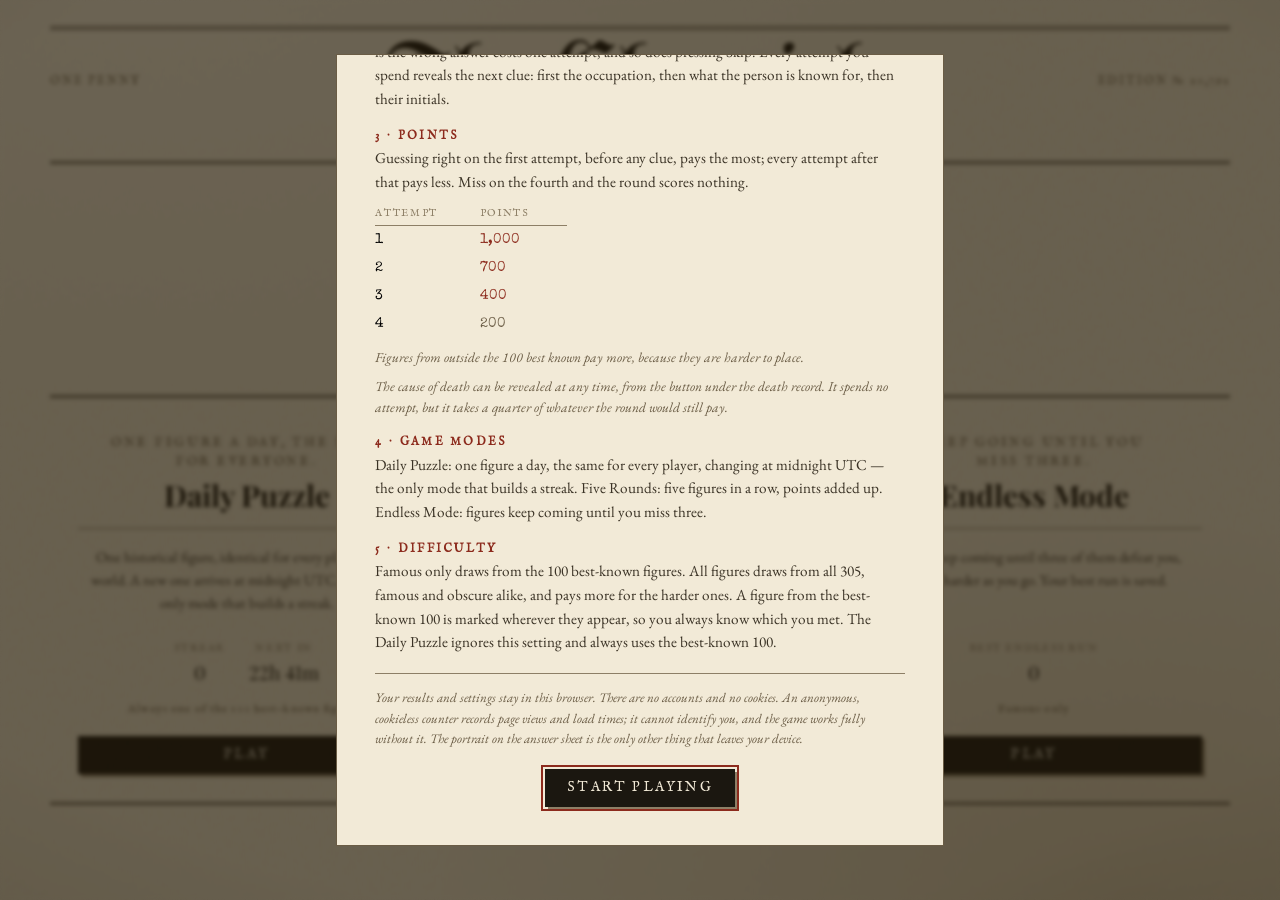
<file: index.html>
<!doctype html>
<html lang="en">
<head>
<meta charset="utf-8">
<meta name="viewport" content="width=device-width, initial-scale=1, viewport-fit=cover">
<title>The Chronicle — Wherein the Dead Are Named</title>
<meta name="description" content="A daily game of historical identification. Two pins upon the map, one life between them. Name the figure in four attempts.">
<meta name="theme-color" content="#e8dfc8">
<meta name="color-scheme" content="light">

<!--
  Content-Security-Policy.

  GitHub Pages serves static files and cannot set response headers, so the
  policy is declared in markup instead. Everything the page needs is enumerated
  explicitly on top of `default-src 'none'`, which means an injected script,
  iframe or beacon has nowhere to load from and nowhere to phone home to.

  There is no 'unsafe-inline' anywhere: the page carries no inline script, no
  inline <style> and no style="" attributes. The animations are set through
  CSSOM properties, which CSP does not govern.

  upload.wikimedia.org is listed under img-src alone, and only because the
  verdict portrait is hotlinked from there. It cannot be a script source.

  static.cloudflareinsights.com (script) and cloudflareinsights.com (connect)
  are the Cloudflare Web Analytics beacon, allowed explicitly and nothing else.
-->
<meta http-equiv="Content-Security-Policy" content="
  default-src 'none';
  script-src 'self' https://static.cloudflareinsights.com;
  style-src 'self';
  font-src 'self';
  img-src 'self' data: https://upload.wikimedia.org;
  media-src 'self';
  connect-src 'self' https://cloudflareinsights.com;
  base-uri 'none';
  form-action 'none';
">
<!-- No X-Content-Type-Options meta tag here on purpose. nosniff is honoured
     only as a response header; browsers ignore it in a meta tag, so declaring
     it in markup buys nothing and reads like a control that is in place when
     it is not. GitHub Pages cannot send the header, and the only way to get
     it is a proxy in front of a custom domain. Same story for
     frame-ancestors and HSTS beyond what github.io already preloads. -->
<meta name="referrer" content="strict-origin-when-cross-origin">

<link rel="canonical" href="https://azevedev.github.io/chronicle/">

<meta property="og:title" content="The Chronicle">
<meta property="og:description" content="Two pins upon the map. One life between. Name the figure in four attempts.">
<meta property="og:type" content="website">
<meta property="og:url" content="https://azevedev.github.io/chronicle/">
<meta property="og:image" content="https://azevedev.github.io/chronicle/assets/og.png">
<meta property="og:image:width" content="1200">
<meta property="og:image:height" content="630">
<meta property="og:image:alt" content="The Chronicle masthead, set as a Victorian broadsheet.">
<meta property="og:locale" content="en_GB">
<meta property="og:locale:alternate" content="pt_BR">
<meta name="twitter:card" content="summary_large_image">

<link rel="icon" href="data:image/svg+xml,<svg xmlns='http://www.w3.org/2000/svg' viewBox='0 0 32 32'><rect width='32' height='32' fill='%23e8dfc8'/><text y='24' x='16' text-anchor='middle' font-size='24' font-family='serif' fill='%231d1810'>C</text></svg>">

<link rel="stylesheet" href="css/fonts.css">
<link rel="stylesheet" href="css/base.css">
<link rel="stylesheet" href="css/layout.css">
<link rel="stylesheet" href="css/components.css">
<link rel="stylesheet" href="css/map.css">
<link rel="stylesheet" href="css/animations.css">
</head>

<body class="is-loading">

<!-- Paper grain, foxing and the printing plate's misregistration. Purely decorative. -->
<div class="grain" aria-hidden="true"></div>
<div class="vignette" aria-hidden="true"></div>

<a class="skip-link" href="#main" data-i18n="ui.skipLink">Skip to content</a>

<header class="masthead">
  <div class="masthead__rule masthead__rule--top" aria-hidden="true"></div>

  <div class="masthead__bar">
    <span class="masthead__corner masthead__corner--left">
      <span data-i18n="app.price">One Penny</span>
    </span>

    <h1 class="masthead__title">
      <button class="masthead__home" id="btn-home" type="button">
        <span data-i18n="app.title">The Chronicle</span>
      </button>
    </h1>

    <span class="masthead__corner masthead__corner--right">
      <span data-i18n="app.edition">Edition</span>
      <span id="edition-no">—</span>
    </span>
  </div>

  <p class="masthead__tagline">
    <span class="orn" aria-hidden="true">❦</span>
    <span data-i18n="app.motto">Two Pins Upon the Map · One Life Between</span>
    <span class="orn" aria-hidden="true">❦</span>
  </p>

  <div class="masthead__rule masthead__rule--bottom" aria-hidden="true"></div>

  <nav class="toolbar" data-i18n-aria="ui.toolbar" aria-label="Settings and menus">
    <button class="chip" id="btn-lang" type="button" aria-live="polite">EN</button>
    <button class="chip" id="btn-sound" type="button" aria-pressed="true">
      <span class="chip__icon" aria-hidden="true">♪</span>
      <span data-i18n="set.sound">Sound</span>
    </button>
    <button class="chip" id="btn-music" type="button" aria-pressed="true">
      <span class="chip__icon" aria-hidden="true">𝄞</span>
      <span data-i18n="set.music">Music</span>
    </button>
    <span class="toolbar__gap" aria-hidden="true"></span>
    <button class="chip" id="btn-stats" type="button" data-i18n="set.stats">Stats</button>
    <button class="chip" id="btn-archive" type="button" data-i18n="set.archive">Past Dailies</button>
    <button class="chip" id="btn-help" type="button" data-i18n="set.help">How to Play</button>
  </nav>
</header>

<!-- ─────────────────────────────────────────────────────────────────────────
     The play bar. While a dispatch is open the masthead is withdrawn entirely
     and this takes its place: it carries only what a player needs mid-round,
     and it persists across the round and its verdict so nothing jumps.
     ───────────────────────────────────────────────────────────────────── -->
<div class="playbar" id="playbar" hidden>
  <button class="playbar__exit" id="btn-exit" type="button" data-i18n-aria="set.leave">
    <span aria-hidden="true">✕</span>
  </button>

  <span class="playbar__mode" id="round-mode">—</span>

  <span class="playbar__no">
    <span data-i18n="round.dispatch">Round</span>
    <strong class="num" id="round-ordinal">1</strong>
    <span id="round-of-wrap" hidden>
      <span data-i18n="round.of">of</span> <strong class="num" id="round-total">5</strong>
    </span>
  </span>

  <span class="playbar__score">
    <span data-i18n="round.total">Total</span>
    <strong class="num" id="round-score">0</strong>
  </span>

  <span class="playbar__tools">
    <button class="icon-chip" id="btn-lang-play" type="button" data-i18n-aria="set.language">EN</button>
    <button class="icon-chip" id="btn-sound-play" type="button" aria-pressed="true" data-i18n-aria="set.sound">
      <span aria-hidden="true">♪</span>
    </button>
  </span>
</div>

<main id="main" class="screens">

  <!-- ─────────────────────────  FRONT PAGE  ───────────────────────── -->
  <section class="screen screen--home" id="screen-home">

    <!-- How deep the paper draws. One control for both scored modes rather
         than a copy inside each card: it is a single setting, and two of them
         side by side would read as two independent ones. The Daily Dispatch
         does not answer to it — see js/game.js. -->
    <div class="register-pick">
      <span class="register-pick__label" data-i18n="diff.title">Difficulty</span>
      <div class="segmented" id="difficulty-pick" role="radiogroup" data-i18n-aria="diff.title">
        <button class="segmented__opt is-on" type="button" role="radio" aria-checked="true"
                data-difficulty="remarkable" data-i18n="diff.remarkable">Famous only</button>
        <button class="segmented__opt" type="button" role="radio" aria-checked="false"
                data-difficulty="overall" data-i18n="diff.overall">All figures</button>
      </div>
      <p class="register-pick__note" id="difficulty-note"></p>
      <p class="register-pick__applies" data-i18n="diff.applies"></p>
    </div>

    <div class="columns">
      <article class="mode-card" data-mode="daily">
        <div class="mode-card__stamp" aria-hidden="true"></div>
        <p class="mode-card__kicker" data-i18n="mode.daily.sub">One figure a day, the same for everyone.</p>
        <h2 class="mode-card__title" data-i18n="mode.daily">Daily Puzzle</h2>
        <div class="rule rule--thin" aria-hidden="true"></div>
        <p class="mode-card__body" data-i18n="mode.daily.desc"></p>
        <dl class="mode-card__meta">
          <div><dt data-i18n="stats.streak">Streak</dt><dd id="home-streak">0</dd></div>
          <div><dt data-i18n="summary.next">Next</dt><dd id="home-countdown">—</dd></div>
        </dl>
        <p class="mode-card__note" data-i18n="mode.daily.note"></p>
        <button class="btn btn--primary" data-play="daily" type="button">
          <span data-i18n="mode.play">Play</span>
        </button>
      </article>

      <article class="mode-card" data-mode="gauntlet">
        <div class="mode-card__stamp" aria-hidden="true"></div>
        <p class="mode-card__kicker" data-i18n="mode.gauntlet.sub">Five figures in a row.</p>
        <h2 class="mode-card__title" data-i18n="mode.gauntlet">Five Rounds</h2>
        <div class="rule rule--thin" aria-hidden="true"></div>
        <p class="mode-card__body" data-i18n="mode.gauntlet.desc"></p>
        <dl class="mode-card__meta">
          <div><dt data-i18n="stats.bestGauntlet">Best score</dt><dd id="home-best-gauntlet">0</dd></div>
        </dl>
        <p class="mode-card__note" id="home-diff-gauntlet"></p>
        <button class="btn btn--primary" data-play="gauntlet" type="button">
          <span data-i18n="mode.play">Begin</span>
        </button>
      </article>

      <article class="mode-card" data-mode="infinite">
        <div class="mode-card__stamp" aria-hidden="true"></div>
        <p class="mode-card__kicker" data-i18n="mode.infinite.sub">Keep going until you miss three.</p>
        <h2 class="mode-card__title" data-i18n="mode.infinite">Endless Mode</h2>
        <div class="rule rule--thin" aria-hidden="true"></div>
        <p class="mode-card__body" data-i18n="mode.infinite.desc"></p>
        <dl class="mode-card__meta">
          <div><dt data-i18n="stats.bestInfinite">Best run</dt><dd id="home-best-infinite">0</dd></div>
        </dl>
        <p class="mode-card__note" id="home-diff-infinite"></p>
        <button class="btn btn--primary" data-play="infinite" type="button">
          <span data-i18n="mode.play">Begin</span>
        </button>
      </article>
    </div>

    <p class="colophon">
      <span id="roster-count">—</span> <span class="colophon__label" data-i18n="home.roster">figures in the game</span>
    </p>
  </section>

  <!-- ─────────────────────────  THE ROUND  ───────────────────────── -->
  <section class="screen screen--round" id="screen-round" hidden>

    <!-- The evidence: two places, two years, plotted. -->
    <div class="plate">
      <div class="plate__frame">
        <div class="map" id="map-host"></div>
        <figure class="map-inset" id="map-inset" hidden></figure>
        <span class="plate__cartouche" aria-hidden="true">Mare · Incognitvm</span>
      </div>
    </div>

    <div class="records">
      <article class="record record--birth">
        <span class="record__mark" aria-hidden="true">✦</span>
        <h3 class="record__label" data-i18n="round.born">Born</h3>
        <p class="record__place" id="rec-birth-place">—</p>
        <p class="record__country" id="rec-birth-country"></p>
        <p class="record__year" id="rec-birth-year">—</p>
      </article>

      <div class="records__span" aria-hidden="true">
        <span class="records__rule"></span>
        <span class="records__age" id="rec-age"></span>
        <span class="records__rule"></span>
      </div>

      <article class="record record--death">
        <span class="record__mark" aria-hidden="true">†</span>
        <h3 class="record__label" data-i18n="round.died">Died</h3>
        <p class="record__place" id="rec-death-place">—</p>
        <p class="record__country" id="rec-death-country"></p>
        <p class="record__year" id="rec-death-year">—</p>
        <!-- The label carries its own price, the way the Skip button does, so
             the cost is read before the button is pressed rather than after.
             Written by js/ui.js because the percentage comes from the rules. -->
        <button class="record__buy" id="btn-cause" type="button"></button>
      </article>
    </div>

    <!-- The cause of death, once bought. Under both records rather than inside
         the death card: it is a whole sentence, and the cards are sized to hold
         three short lines each and to stay equal to one another. -->
    <section class="cause" id="cause" aria-live="polite" hidden>
      <h3 class="cause__title" data-i18n="round.cause">Cause of death</h3>
      <p class="cause__body" id="cause-body"></p>
    </section>

    <p class="tradition-note" id="tradition-note" hidden data-i18n="round.traditionNote"></p>

    <!-- Intelligence received: hints, revealed one per spent attempt. -->
    <section class="hints" id="hints" aria-live="polite">
      <h3 class="hints__title">
        <span data-i18n="round.hints">Clues</span>
      </h3>
      <p class="hints__empty" id="hints-empty" data-i18n="round.noHints"></p>
      <ol class="hints__list" id="hints-list"></ol>
    </section>

    <!-- The guess. -->
    <section class="guess">
      <h3 class="guess__question" data-i18n="round.question">Who was this person?</h3>

      <div class="attempts" id="attempts">
        <span class="attempts__label" data-i18n="round.guessesLeft">Attempts left</span>
        <span class="attempts__marks" id="attempts-marks" role="img" data-i18n-aria="round.guessesLeft" aria-label="Attempts left"></span>
        <span class="attempts__worth" id="attempts-worth"></span>
      </div>

      <div class="combo">
        <div class="combo__field">
          <input class="combo__input" id="guess-input" type="text"
                 autocomplete="off" autocorrect="off" autocapitalize="off" spellcheck="false"
                 role="combobox" aria-expanded="false" aria-autocomplete="list"
                 aria-controls="suggestions" data-i18n-placeholder="round.placeholder">
          <ul class="combo__list" id="suggestions" role="listbox" hidden></ul>
        </div>
        <button class="btn btn--submit" id="btn-submit" type="button" data-i18n="round.submit">Guess</button>
        <button class="btn btn--ghost" id="btn-skip" type="button" data-i18n="round.skip">Skip · −1 attempt</button>
      </div>

      <p class="notice" id="guess-notice" role="status" hidden></p>

      <ul class="tried" id="tried-list"></ul>
    </section>
  </section>

  <!-- ─────────────────────────  VERDICT  ───────────────────────── -->
  <section class="screen screen--verdict" id="screen-verdict" hidden>
    <article class="broadside">
      <div class="broadside__stamp" id="verdict-stamp">
        <span id="verdict-stamp-text">Correct</span>
      </div>

      <!-- Portrait is hotlinked from Wikimedia and strictly optional: if it
           fails to load, js/ui.js hides the whole figure and the sheet reads
           exactly as it did before. -->
      <figure class="portrait" id="verdict-portrait" hidden>
        <img id="verdict-portrait-img" alt="" decoding="async" referrerpolicy="no-referrer">
        <figcaption>
          <a id="verdict-portrait-credit" target="_blank" rel="noopener noreferrer external"></a>
        </figcaption>
      </figure>

      <p class="broadside__kicker" data-i18n="verdict.wasBorn">The answer was</p>
      <h2 class="broadside__name" id="verdict-name">—</h2>
      <p class="broadside__span" id="verdict-span">—</p>

      <!-- Shown at both difficulties, not only on Remarkable: the point of the
           badge is that a reader always knows when they have met one of the
           Hundred, wherever it was drawn from. -->
      <p class="laurel" id="verdict-hundred" hidden>
        <span class="laurel__text" id="verdict-hundred-text"></span>
      </p>

      <div class="rule rule--ornate" aria-hidden="true"></div>

      <p class="broadside__deed" id="verdict-deed"></p>

      <dl class="broadside__ledger">
        <div>
          <dt data-i18n="round.born">Born</dt>
          <dd id="verdict-birth">—</dd>
        </div>
        <div>
          <dt data-i18n="round.died">Died</dt>
          <dd id="verdict-death">—</dd>
        </div>
        <div>
          <dt data-i18n="verdict.lifespan">Lived</dt>
          <dd id="verdict-life">—</dd>
        </div>
        <div class="broadside__ledger-wide">
          <dt data-i18n="round.cause">Cause of death</dt>
          <dd id="verdict-cause">—</dd>
        </div>
      </dl>

      <p class="broadside__attempts" id="verdict-attempts"></p>

      <p class="readmore">
        <a id="verdict-wiki" target="_blank" rel="noopener noreferrer external" hidden>
          <span data-i18n="verdict.readMore">Read more on Wikipedia</span>
        </a>
      </p>

      <div class="award" id="verdict-award">
        <span class="award__label" data-i18n="verdict.pointsAwarded">Points earned</span>
        <span class="award__value" id="verdict-points">0</span>
      </div>

      <button class="btn btn--primary" id="btn-next" type="button" data-i18n="verdict.next">Next round</button>
    </article>
  </section>

  <!-- ─────────────────────────  FINAL EDITION  ───────────────────────── -->
  <section class="screen screen--summary" id="screen-summary" hidden>
    <article class="broadside broadside--summary">
      <p class="broadside__kicker" id="summary-mode">—</p>
      <h2 class="broadside__name" data-i18n="summary.title">Results</h2>

      <div class="rule rule--ornate" aria-hidden="true"></div>

      <div class="tally">
        <div class="tally__item tally__item--major">
          <span class="tally__label" data-i18n="summary.totalScore">Total score</span>
          <span class="tally__value" id="summary-score">0</span>
        </div>
        <div class="tally__item">
          <span class="tally__label" data-i18n="summary.solved">Identified</span>
          <span class="tally__value" id="summary-solved">0</span>
        </div>
        <div class="tally__item">
          <span class="tally__label" data-i18n="summary.attempts">Attempts used</span>
          <span class="tally__value" id="summary-attempts">0</span>
        </div>
        <div class="tally__item" id="summary-streak-wrap">
          <span class="tally__label" data-i18n="summary.streak">Current streak</span>
          <span class="tally__value" id="summary-streak">0</span>
        </div>
      </div>

      <p class="broadside__perfect" id="summary-perfect" hidden data-i18n="summary.perfect"></p>

      <ol class="scorelist" id="summary-rounds"></ol>

      <p class="broadside__next" id="summary-countdown" hidden></p>

      <div class="broadside__actions">
        <button class="btn btn--primary" id="btn-share" type="button" data-i18n="summary.share">Copy result</button>
        <button class="btn" id="btn-again" type="button" data-i18n="summary.again">Play again</button>
        <button class="btn btn--ghost" id="btn-summary-home" type="button" data-i18n="summary.home">Back to menu</button>
      </div>
    </article>
  </section>

  <!-- ─────────────────────────  LEDGER  ───────────────────────── -->
  <section class="screen screen--stats" id="screen-stats" hidden>
    <article class="broadside">
      <h2 class="broadside__name" data-i18n="stats.title">Statistics</h2>
      <div class="rule rule--ornate" aria-hidden="true"></div>

      <p class="stats__empty" id="stats-empty" hidden data-i18n="stats.empty"></p>

      <div class="tally" id="stats-tally">
        <div class="tally__item">
          <span class="tally__label" data-i18n="stats.played">Dailies played</span>
          <span class="tally__value" id="st-played">0</span>
        </div>
        <div class="tally__item">
          <span class="tally__label" data-i18n="stats.winRate">Win rate</span>
          <span class="tally__value" id="st-rate">0%</span>
        </div>
        <div class="tally__item">
          <span class="tally__label" data-i18n="stats.streak">Streak</span>
          <span class="tally__value" id="st-streak">0</span>
        </div>
        <div class="tally__item">
          <span class="tally__label" data-i18n="stats.maxStreak">Best streak</span>
          <span class="tally__value" id="st-max">0</span>
        </div>
      </div>

      <h3 class="stats__subtitle" data-i18n="stats.distribution">Attempts needed to identify</h3>
      <div class="dist" id="st-dist"></div>
      <!-- The dagger row has no number of its own, so it is named in words. -->
      <p class="dist__legend" id="st-dist-legend" hidden></p>

      <!-- Four figures rather than two: a Gauntlet on Remarkable and one on
           the whole register are different feats and are kept apart. -->
      <div class="tally tally--minor">
        <div class="tally__item">
          <span class="tally__label" id="st-gauntlet-remarkable-label">Best Five Rounds</span>
          <span class="tally__value" id="st-gauntlet-remarkable">0</span>
        </div>
        <div class="tally__item">
          <span class="tally__label" id="st-gauntlet-overall-label">Best Five Rounds</span>
          <span class="tally__value" id="st-gauntlet-overall">0</span>
        </div>
        <div class="tally__item">
          <span class="tally__label" id="st-infinite-remarkable-label">Best Endless run</span>
          <span class="tally__value" id="st-infinite-remarkable">0</span>
        </div>
        <div class="tally__item">
          <span class="tally__label" id="st-infinite-overall-label">Best Endless run</span>
          <span class="tally__value" id="st-infinite-overall">0</span>
        </div>
      </div>

      <div class="broadside__actions">
        <button class="btn btn--ghost" id="btn-reset" type="button" data-i18n="stats.reset">Erase all statistics</button>
        <button class="btn" id="btn-stats-back" type="button" data-i18n="set.back">Back</button>
      </div>
    </article>
  </section>

  <!-- ─────────────────────────  ARCHIVE  ───────────────────────── -->
  <section class="screen screen--archive" id="screen-archive" hidden>
    <article class="broadside broadside--wide">
      <h2 class="broadside__name" data-i18n="archive.title">Past Dailies</h2>
      <p class="broadside__kicker" data-i18n="archive.sub"></p>
      <div class="rule rule--ornate" aria-hidden="true"></div>

      <ol class="archive" id="archive-list"></ol>
      <p class="stats__empty" id="archive-empty" hidden data-i18n="archive.empty"></p>

      <div class="broadside__actions">
        <button class="btn" id="btn-archive-back" type="button" data-i18n="set.back">Back</button>
      </div>
    </article>
  </section>
</main>

<!-- ─────────────────────────  HOW TO PLAY  ───────────────────────── -->
<dialog class="sheet" id="help-dialog">
  <article class="sheet__body">
    <h2 class="sheet__title" data-i18n="help.title">How to Play</h2>
    <div class="rule rule--ornate" aria-hidden="true"></div>

    <p class="sheet__lead" data-i18n="help.lead"></p>

    <div class="sheet__legend">
      <span><b class="mark">✦</b> <span data-i18n="round.born">Born</span></span>
      <span><b class="mark">†</b> <span data-i18n="round.died">Died</span></span>
    </div>

    <section class="sheet__part">
      <h3 class="sheet__head" data-i18n="help.evidence.title">1 · What you are given</h3>
      <p data-i18n="help.evidence"></p>
    </section>

    <section class="sheet__part">
      <h3 class="sheet__head" data-i18n="help.attempts.title">2 · Your four attempts</h3>
      <p data-i18n="help.attempts"></p>
    </section>

    <section class="sheet__part">
      <h3 class="sheet__head" data-i18n="help.award.title">3 · Points</h3>
      <p data-i18n="help.award"></p>
      <!-- Filled from the AWARD table in js/game.js, so the sheet cannot go
           stale if the scoring is retuned. -->
      <table class="awards" id="help-awards"></table>
      <p class="sheet__aside" data-i18n="help.award.note"></p>
      <p class="sheet__aside" data-i18n="help.award.cause"></p>
    </section>

    <section class="sheet__part">
      <h3 class="sheet__head" data-i18n="help.editions.title">4 · Game modes</h3>
      <p data-i18n="help.editions"></p>
    </section>

    <section class="sheet__part">
      <h3 class="sheet__head" data-i18n="help.register.title">5 · Difficulty</h3>
      <p id="help-register"></p>
    </section>

    <p class="sheet__privacy" data-i18n="help.privacy"></p>
    <button class="btn btn--primary" id="btn-help-close" type="button" data-i18n="help.close">Close</button>
  </article>
</dialog>

<!-- ────────────────────  BUYING THE CAUSE OF DEATH  ──────────────────── -->
<dialog class="sheet sheet--ask" id="cause-dialog">
  <article class="sheet__body">
    <h2 class="sheet__title" data-i18n="cause.title">Reveal the cause of death?</h2>
    <div class="rule rule--thin" aria-hidden="true"></div>
    <!-- Written by js/ui.js: it quotes what this round pays now and what it
         would pay after, which only the rules layer can work out. -->
    <p class="sheet__lead" id="cause-ask"></p>
    <div class="sheet__actions">
      <button class="btn btn--primary" id="btn-cause-confirm" type="button" data-i18n="cause.confirm">Reveal it</button>
      <button class="btn" id="btn-cause-cancel" type="button" data-i18n="cause.cancel">Keep the points</button>
    </div>
  </article>
</dialog>

<div class="boot" id="boot">
  <span class="boot__text" data-i18n="ui.loading">Loading…</span>
</div>

<script type="module" src="js/main.js"></script>
<!-- Cloudflare Web Analytics -->
<script type="module" src="https://static.cloudflareinsights.com/beacon.min.js" data-cf-beacon='{"token": "d8da24149f5046e6b3b5a3e3b3052253"}'></script><!-- End Cloudflare Web Analytics -->
</body>
</html>
</file>
<file: css/fonts.css>
/* Generated by tools/fetch-fonts.mjs — do not edit by hand.
 * All families are SIL Open Font License 1.1. See CREDITS.md.
 */

/* unifraktur — masthead blackletter */
@font-face {
  font-family: 'UnifrakturMaguntia';
  font-style: normal;
  font-weight: 400;
  font-display: swap;
  src: url('../assets/fonts/unifraktur-normal-400-latin.woff2') format('woff2');
  unicode-range: U+0000-00FF, U+0131, U+0152-0153, U+02BB-02BC, U+02C6, U+02DA, U+02DC, U+0304, U+0308, U+0329, U+2000-206F, U+20AC, U+2122, U+2191, U+2193, U+2212, U+2215, U+FEFF, U+FFFD;
}

/* playfair — headlines (Didone) */
@font-face {
  font-family: 'Playfair Display';
  font-style: italic;
  font-weight: 400 900;
  font-display: swap;
  src: url('../assets/fonts/playfair-italic-400-900-latin-ext.woff2') format('woff2');
  unicode-range: U+0100-02BA, U+02BD-02C5, U+02C7-02CC, U+02CE-02D7, U+02DD-02FF, U+0304, U+0308, U+0329, U+1D00-1DBF, U+1E00-1E9F, U+1EF2-1EFF, U+2020, U+20A0-20AB, U+20AD-20C0, U+2113, U+2C60-2C7F, U+A720-A7FF;
}
@font-face {
  font-family: 'Playfair Display';
  font-style: italic;
  font-weight: 400 900;
  font-display: swap;
  src: url('../assets/fonts/playfair-italic-400-900-latin.woff2') format('woff2');
  unicode-range: U+0000-00FF, U+0131, U+0152-0153, U+02BB-02BC, U+02C6, U+02DA, U+02DC, U+0304, U+0308, U+0329, U+2000-206F, U+20AC, U+2122, U+2191, U+2193, U+2212, U+2215, U+FEFF, U+FFFD;
}
@font-face {
  font-family: 'Playfair Display';
  font-style: normal;
  font-weight: 400 900;
  font-display: swap;
  src: url('../assets/fonts/playfair-normal-400-900-latin-ext.woff2') format('woff2');
  unicode-range: U+0100-02BA, U+02BD-02C5, U+02C7-02CC, U+02CE-02D7, U+02DD-02FF, U+0304, U+0308, U+0329, U+1D00-1DBF, U+1E00-1E9F, U+1EF2-1EFF, U+2020, U+20A0-20AB, U+20AD-20C0, U+2113, U+2C60-2C7F, U+A720-A7FF;
}
@font-face {
  font-family: 'Playfair Display';
  font-style: normal;
  font-weight: 400 900;
  font-display: swap;
  src: url('../assets/fonts/playfair-normal-400-900-latin.woff2') format('woff2');
  unicode-range: U+0000-00FF, U+0131, U+0152-0153, U+02BB-02BC, U+02C6, U+02DA, U+02DC, U+0304, U+0308, U+0329, U+2000-206F, U+20AC, U+2122, U+2191, U+2193, U+2212, U+2215, U+FEFF, U+FFFD;
}

/* garamond — body text */
@font-face {
  font-family: 'EB Garamond';
  font-style: italic;
  font-weight: 400 800;
  font-display: swap;
  src: url('../assets/fonts/garamond-italic-400-800-latin-ext.woff2') format('woff2');
  unicode-range: U+0100-02BA, U+02BD-02C5, U+02C7-02CC, U+02CE-02D7, U+02DD-02FF, U+0304, U+0308, U+0329, U+1D00-1DBF, U+1E00-1E9F, U+1EF2-1EFF, U+2020, U+20A0-20AB, U+20AD-20C0, U+2113, U+2C60-2C7F, U+A720-A7FF;
}
@font-face {
  font-family: 'EB Garamond';
  font-style: italic;
  font-weight: 400 800;
  font-display: swap;
  src: url('../assets/fonts/garamond-italic-400-800-latin.woff2') format('woff2');
  unicode-range: U+0000-00FF, U+0131, U+0152-0153, U+02BB-02BC, U+02C6, U+02DA, U+02DC, U+0304, U+0308, U+0329, U+2000-206F, U+20AC, U+2122, U+2191, U+2193, U+2212, U+2215, U+FEFF, U+FFFD;
}
@font-face {
  font-family: 'EB Garamond';
  font-style: normal;
  font-weight: 400 800;
  font-display: swap;
  src: url('../assets/fonts/garamond-normal-400-800-latin-ext.woff2') format('woff2');
  unicode-range: U+0100-02BA, U+02BD-02C5, U+02C7-02CC, U+02CE-02D7, U+02DD-02FF, U+0304, U+0308, U+0329, U+1D00-1DBF, U+1E00-1E9F, U+1EF2-1EFF, U+2020, U+20A0-20AB, U+20AD-20C0, U+2113, U+2C60-2C7F, U+A720-A7FF;
}
@font-face {
  font-family: 'EB Garamond';
  font-style: normal;
  font-weight: 400 800;
  font-display: swap;
  src: url('../assets/fonts/garamond-normal-400-800-latin.woff2') format('woff2');
  unicode-range: U+0000-00FF, U+0131, U+0152-0153, U+02BB-02BC, U+02C6, U+02DA, U+02DC, U+0304, U+0308, U+0329, U+2000-206F, U+20AC, U+2122, U+2191, U+2193, U+2212, U+2215, U+FEFF, U+FFFD;
}

/* imfell — antique subheads */
@font-face {
  font-family: 'IM Fell English';
  font-style: italic;
  font-weight: 400;
  font-display: swap;
  src: url('../assets/fonts/imfell-italic-400-latin.woff2') format('woff2');
  unicode-range: U+0000-00FF, U+0131, U+0152-0153, U+02BB-02BC, U+02C6, U+02DA, U+02DC, U+0304, U+0308, U+0329, U+2000-206F, U+20AC, U+2122, U+2191, U+2193, U+2212, U+2215, U+FEFF, U+FFFD;
}
@font-face {
  font-family: 'IM Fell English';
  font-style: normal;
  font-weight: 400;
  font-display: swap;
  src: url('../assets/fonts/imfell-normal-400-latin.woff2') format('woff2');
  unicode-range: U+0000-00FF, U+0131, U+0152-0153, U+02BB-02BC, U+02C6, U+02DA, U+02DC, U+0304, U+0308, U+0329, U+2000-206F, U+20AC, U+2122, U+2191, U+2193, U+2212, U+2215, U+FEFF, U+FFFD;
}

/* elite — typewriter stamps */
@font-face {
  font-family: 'Special Elite';
  font-style: normal;
  font-weight: 400;
  font-display: swap;
  src: url('../assets/fonts/elite-normal-400-latin-ext.woff2') format('woff2');
  unicode-range: U+0100-02BA, U+02BD-02C5, U+02C7-02CC, U+02CE-02D7, U+02DD-02FF, U+0304, U+0308, U+0329, U+1D00-1DBF, U+1E00-1E9F, U+1EF2-1EFF, U+2020, U+20A0-20AB, U+20AD-20C0, U+2113, U+2C60-2C7F, U+A720-A7FF;
}
@font-face {
  font-family: 'Special Elite';
  font-style: normal;
  font-weight: 400;
  font-display: swap;
  src: url('../assets/fonts/elite-normal-400-latin.woff2') format('woff2');
  unicode-range: U+0000-00FF, U+0131, U+0152-0153, U+02BB-02BC, U+02C6, U+02DA, U+02DC, U+0304, U+0308, U+0329, U+2000-206F, U+20AC, U+2122, U+2191, U+2193, U+2212, U+2215, U+FEFF, U+FFFD;
}
</file>
<file: css/base.css>
/* ============================================================================
   base.css — tokens, reset, paper, typography.

   The whole design sits on one idea: this is a sheet of 1890s newsprint that
   has been sitting in a drawer. That means warm cream stock rather than white,
   ink that is brown-black rather than black, hairline rules doing the work that
   borders and shadows would do in a modern UI, and no pure #000 or #fff
   anywhere on the page.
   ========================================================================= */

:root {
  /* — stock — */
  --paper:        #e9e0ca;
  --paper-lit:    #f2ead7;  /* where the sheet catches light */
  --paper-2:      #ded2b5;
  --paper-3:      #cec0a0;
  --paper-edge:   #b8a988;

  /* — ink — */
  --ink:          #1b1710;
  --ink-2:        #3a3225;
  --ink-3:        #6a5c45;  /* worn impression */
  --ink-4:        #8d7f66;  /* barely there */

  /* — the second colour on the press — */
  --red:          #8c2a1c;
  --red-2:        #a83826;
  --red-wash:     rgba(140, 42, 28, 0.09);

  /* — the third colour, kept for verdicts only —
     A dark bottle green: the one hue that reads unambiguously as "passed"
     while still looking like ink soaked into cheap paper. */
  --green:        #2c5c39;
  --green-wash:   rgba(44, 92, 57, 0.10);

  /* — type — */
  --f-black:   'UnifrakturMaguntia', 'Playfair Display', serif;
  --f-display: 'Playfair Display', Georgia, 'Times New Roman', serif;
  --f-body:    'EB Garamond', Georgia, 'Times New Roman', serif;
  --f-antique: 'IM Fell English', Georgia, serif;
  --f-type:    'Special Elite', 'Courier New', monospace;

  /* The committed map viewBox is 2000 x 780.6, so the plate is this wide for
     every unit of height. Capping the height and deriving the width from it
     keeps the whole map visible while stopping it eating the viewport. */
  --plate-ratio: 2.562;
  --plate-max-h: min(30vh, 360px);

  /* — measure & rhythm — */
  --measure: 68ch;
  --gap: clamp(0.75rem, 2vw, 1.5rem);
  --pad: clamp(1rem, 3vw, 2.25rem);
  --shell: min(1180px, 94vw);

  /* — rules — */
  --hair: 1px solid var(--ink-3);
  --rule-heavy: 3px double var(--ink-2);

  --radius: 2px; /* paper does not have rounded corners; this is just anti-aliasing */
}

*, *::before, *::after { box-sizing: border-box; }

html {
  -webkit-text-size-adjust: 100%;
  scroll-behavior: smooth;
}

body {
  margin: 0;
  min-height: 100svh;
  background-color: var(--paper);
  /* Two soft washes give the sheet an uneven tone, as if unevenly foxed. */
  background-image:
    radial-gradient(120% 80% at 12% 0%, var(--paper-lit) 0%, transparent 55%),
    radial-gradient(90% 70% at 88% 100%, rgba(176, 158, 122, 0.35) 0%, transparent 60%);
  color: var(--ink);
  font-family: var(--f-body);
  font-size: clamp(1rem, 0.95rem + 0.3vw, 1.15rem);
  line-height: 1.55;
  font-feature-settings: 'onum' 1, 'kern' 1, 'liga' 1;
  overflow-x: hidden;
}

/* ── the press's imperfections ─────────────────────────────────────────── */

/* Fibrous grain across the whole sheet. Multiply so it darkens rather than fogs. */
.grain {
  position: fixed;
  inset: 0;
  z-index: 9000;
  pointer-events: none;
  opacity: 0.42;
  mix-blend-mode: multiply;
  background-image: url("data:image/svg+xml,%3Csvg xmlns='http://www.w3.org/2000/svg' width='300' height='300'%3E%3Cfilter id='n'%3E%3CfeTurbulence type='fractalNoise' baseFrequency='0.82' numOctaves='4' stitchTiles='stitch'/%3E%3CfeColorMatrix type='saturate' values='0'/%3E%3C/filter%3E%3Crect width='100%25' height='100%25' filter='url(%23n)' opacity='0.55'/%3E%3C/svg%3E");
  background-size: 300px 300px;
}

/* Edges of an old sheet are always darker than the middle. */
.vignette {
  position: fixed;
  inset: 0;
  z-index: 8999;
  pointer-events: none;
  background:
    radial-gradient(130% 110% at 50% 45%, transparent 52%, rgba(70, 55, 30, 0.30) 100%);
}

/* ── typography ────────────────────────────────────────────────────────── */

h1, h2, h3, h4 {
  margin: 0;
  font-weight: 700;
  line-height: 1.1;
  text-wrap: balance;
}

p { margin: 0 0 0.9em; text-wrap: pretty; }
p:last-child { margin-bottom: 0; }

/* Small caps with letterspacing is the workhorse label style of the period. */
.label,
.record__label,
.tally__label,
.hints__title,
.dispatch-head,
.mode-card__kicker {
  font-family: var(--f-antique);
  font-size: 0.78rem;
  letter-spacing: 0.22em;
  text-transform: uppercase;
  color: var(--ink-3);
}

/* Rules: the period's structural device. Doubled for weight, never a box-shadow. */
.rule {
  height: 0;
  border: 0;
  border-top: var(--hair);
  margin: 1rem 0;
}

.rule--thin { border-top: 1px solid var(--ink-4); margin: 0.7rem 0; }

.rule--ornate {
  position: relative;
  border-top: var(--rule-heavy);
  margin: 1.1rem 0 1.4rem;
}

/* A printer's fleuron sitting on the rule, knocked out of the paper. */
.rule--ornate::after {
  content: '❦';
  position: absolute;
  top: 50%;
  left: 50%;
  transform: translate(-50%, -50%);
  padding: 0 0.55em;
  background: var(--paper);
  color: var(--ink-2);
  font-size: 0.95rem;
  line-height: 1;
}

.orn { color: var(--ink-3); padding: 0 0.5em; }

/* Old-style figures suit running prose but sink numbers that carry meaning —
   a score or a count set in `onum` reads as decoration and half of it drops
   below the baseline. Anything the player has to actually read gets lining,
   tabular figures. */
.num,
.colophon,
.records__age,
.attempts__worth,
.masthead__corner,
.playbar__no,
.playbar__score,
.record__year,
.tally__value,
.mode-card__meta dd,
.scorelist__points,
.archive__date,
.broadside__span,
.award__value {
  font-variant-numeric: lining-nums tabular-nums;
  /* body sets font-feature-settings: 'onum', and that wins over
     font-variant-numeric, so the old-style figures have to be turned off in
     the same channel they were turned on. */
  font-feature-settings: 'kern' 1, 'liga' 1, 'lnum' 1, 'tnum' 1;
}

.mark { font-family: var(--f-display); color: var(--red); }

/* ── focus & selection ─────────────────────────────────────────────────── */

:focus-visible {
  outline: 2px solid var(--red);
  outline-offset: 2px;
}

::selection {
  background: var(--red-wash);
  color: var(--ink);
}

.skip-link {
  position: absolute;
  left: -9999px;
  top: 0;
  z-index: 10000;
  padding: 0.6rem 1rem;
  background: var(--ink);
  color: var(--paper);
  font-family: var(--f-antique);
}
.skip-link:focus { left: 0; }

/* ── boot / failure ────────────────────────────────────────────────────── */

body.is-loading .screens { visibility: hidden; }

.boot {
  position: fixed;
  inset: 0;
  z-index: 9500;
  display: grid;
  place-content: center;
  gap: 0.5rem;
  padding: 2rem;
  text-align: center;
  background: var(--paper);
}
.boot[hidden] { display: none; }

.boot__text {
  font-family: var(--f-type);
  letter-spacing: 0.18em;
  text-transform: uppercase;
  font-size: 0.85rem;
  color: var(--ink-3);
}

.boot--error { background: var(--paper); }
.boot__title { font-family: var(--f-black); font-size: 2rem; color: var(--red); }
.boot__body { font-family: var(--f-body); max-width: 40ch; }
.boot__detail {
  font-family: var(--f-type);
  font-size: 0.75rem;
  color: var(--ink-3);
  max-width: 60ch;
  word-break: break-word;
}

[hidden] { display: none !important; }
</file>
<file: css/layout.css>
/* ============================================================================
   layout.css — masthead, page shell, and the arrangement of a dispatch.
   ========================================================================= */

.masthead {
  width: var(--shell);
  /* Padding, not margin: a top margin on the first child collapses out of the
     body and gets added to the document height, which put the front page a
     margin's worth over the viewport for no visible reason. */
  margin: 0 auto;
  padding-top: clamp(0.75rem, 2vw, 1.75rem);
  text-align: center;
}

.masthead__rule {
  border-top: 1px solid var(--ink-2);
  border-bottom: 1px solid var(--ink-2);
  height: 4px;
}
.masthead__rule--top { margin-bottom: 0.6rem; }
.masthead__rule--bottom { margin-top: 0.5rem; height: 3px; }

.masthead__bar {
  display: grid;
  grid-template-columns: 1fr auto 1fr;
  align-items: center;
  gap: var(--gap);
}

.masthead__corner {
  font-family: var(--f-antique);
  font-size: 0.72rem;
  letter-spacing: 0.16em;
  text-transform: uppercase;
  color: var(--ink-3);
  white-space: nowrap;
}
.masthead__corner--left { text-align: left; }
.masthead__corner--right { text-align: right; }

.masthead__title { line-height: 1; }

.masthead__home {
  appearance: none;
  border: 0;
  padding: 0;
  background: none;
  cursor: pointer;
  color: var(--ink);
  font-family: var(--f-black);
  /* The masthead is the loudest thing on the page and should stay that way. */
  font-size: clamp(2.6rem, 9vw, 5.6rem);
  line-height: 0.95;
  letter-spacing: 0.01em;
  transition: color 180ms ease;
}
.masthead__home:hover { color: var(--red); }

.masthead__tagline {
  margin: 0.45rem 0 0;
  font-family: var(--f-antique);
  font-size: clamp(0.68rem, 1.6vw, 0.85rem);
  letter-spacing: 0.28em;
  text-transform: uppercase;
  color: var(--ink-2);
}

/* On a narrow screen the price and edition can't sit either side of the
   masthead — they are `nowrap`, so they push the page into horizontal scroll.
   Drop them onto their own row beneath the title instead. */
@media (max-width: 40rem) {
  .masthead__bar {
    grid-template-columns: 1fr 1fr;
    grid-template-areas:
      'title title'
      'left  right';
    gap: 0.35rem 0.5rem;
  }
  .masthead__title { grid-area: title; }
  .masthead__corner--left { grid-area: left; }
  .masthead__corner--right { grid-area: right; }
  .masthead__corner {
    font-size: 0.6rem;
    letter-spacing: 0.1em;
  }

  /* The masthead is the front page's whole identity, but at 200 px tall on a
     phone it was pushing the third mode card off screen on its own. */
  .masthead { padding-top: 0.5rem; }
  .masthead__home { font-size: clamp(2.2rem, 11vw, 3.2rem); }
  .masthead__tagline { margin-top: 0.3rem; font-size: 0.62rem; letter-spacing: 0.18em; }
  .toolbar { gap: 0.28rem; margin-top: 0.45rem; }

  /* Decorative, and the last thing worth a line of a phone screen. */
  .colophon { display: none; }
}

/* ── toolbar ───────────────────────────────────────────────────────────── */

.toolbar {
  display: flex;
  flex-wrap: wrap;
  align-items: center;
  justify-content: center;
  gap: 0.4rem;
  margin-top: 0.75rem;
}

.toolbar__gap { flex: 0 0 0.75rem; }

/* ── play mode ─────────────────────────────────────────────────────────────
   While a dispatch is open the masthead is withdrawn completely. It is the
   loudest thing on the page and it is pure branding — during play it competes
   with the map for attention and, on a phone, costs roughly a third of the
   screen before the game even starts.
   ------------------------------------------------------------------------ */

body.is-playing .masthead { display: none; }

.playbar {
  position: sticky;
  top: 0;
  z-index: 60;
  display: flex;
  align-items: center;
  gap: clamp(0.5rem, 2vw, 1.25rem);
  width: var(--shell);
  margin: 0 auto;
  padding: 0.55rem 0;
  border-bottom: var(--rule-heavy);
  /* Opaque, so content scrolling underneath doesn't ghost through. */
  background: var(--paper);
  box-shadow: 0 6px 12px -10px rgba(40, 30, 10, 0.8);
}

.playbar[hidden] { display: none; }

.playbar__mode {
  font-family: var(--f-antique);
  font-size: 0.74rem;
  letter-spacing: 0.2em;
  text-transform: uppercase;
  color: var(--red);
  white-space: nowrap;
}

.playbar__no,
.playbar__score {
  font-family: var(--f-antique);
  font-size: 0.7rem;
  letter-spacing: 0.16em;
  text-transform: uppercase;
  color: var(--ink-3);
  white-space: nowrap;
}

.playbar__no strong,
.playbar__score strong {
  font-family: var(--f-display);
  font-size: 1.05rem;
  letter-spacing: 0;
  color: var(--ink);
}

/* Push the score and tools to the right edge. */
.playbar__score { margin-left: auto; }

.playbar__tools {
  display: flex;
  align-items: center;
  gap: 0.3rem;
}

@media (max-width: 46rem) {
  /* Two rows on a phone: controls above, counters below. */
  .playbar {
    flex-wrap: wrap;
    gap: 0.35rem 0.6rem;
    padding: 0.45rem 0;
  }
  .playbar__mode { order: 1; }
  .playbar__tools { order: 2; margin-left: auto; }
  .playbar__no { order: 3; }
  .playbar__score { order: 4; margin-left: auto; }
  .playbar__no strong,
  .playbar__score strong { font-size: 0.95rem; }
}

/* ── screens ───────────────────────────────────────────────────────────── */

.screens {
  width: var(--shell);
  margin: clamp(0.75rem, 2vw, 1.25rem) auto clamp(1rem, 3vw, 2rem);
}

/* The play bar already provides the top rule and spacing. */
body.is-playing .screens { margin-top: 0; margin-bottom: clamp(0.75rem, 2vw, 1.5rem); }

.screen { animation: sheet-in 420ms ease-out both; }

/* ── front page: three mode cards as column advertisements ─────────────── */

.columns {
  display: grid;
  grid-template-columns: repeat(auto-fit, minmax(min(100%, 17rem), 1fr));
  gap: 0;
  border-top: var(--rule-heavy);
  border-bottom: var(--rule-heavy);
}

/* Column rules between cards, exactly as a broadsheet separates its columns. */
.columns > * + * { border-left: 1px solid var(--ink-4); }

@media (max-width: 54rem) {
  .columns > * + * {
    border-left: 0;
    border-top: 1px solid var(--ink-4);
  }
}

.colophon {
  margin-top: 0.6rem;
  text-align: center;
  font-family: var(--f-antique);
  font-size: 0.74rem;
  letter-spacing: 0.2em;
  text-transform: uppercase;
  color: var(--ink-4);
}

/* ── the two records, with the lifespan bridging them ──────────────────── */

.records {
  display: grid;
  grid-template-columns: 1fr auto 1fr;
  /* Stretch, not center: a one-line place name next to a three-line one used
     to produce two visibly different cards. The row is now as tall as its
     tallest card and both fill it. */
  align-items: stretch;
  gap: var(--gap);
  margin-top: 0.75rem;
}

.records__span {
  display: flex;
  flex-direction: column;
  align-items: center;
  justify-content: center;
  gap: 0.35rem;
  min-width: 4.5rem;
}

.records__rule {
  width: 1px;
  flex: 1;
  min-height: 1.1rem;
  background: var(--ink-4);
}

.records__age {
  font-family: var(--f-antique);
  font-size: 0.72rem;
  letter-spacing: 0.14em;
  text-transform: uppercase;
  color: var(--ink-3);
  white-space: nowrap;
}

@media (max-width: 40rem) {
  /* Side by side rather than stacked. Stacking cost a full card of height on
     the one screen that can least afford it, and the two records read as a
     pair anyway: born on the left, died on the right, lifespan bridging them
     underneath. */
  .records {
    grid-template-columns: 1fr 1fr;
    grid-template-areas:
      'birth  death'
      'bridge bridge';
    gap: 0.5rem;
    margin-top: 0.6rem;
  }
  .record--birth { grid-area: birth; }
  .record--death { grid-area: death; }
  /* Named `bridge`, not `span`: `span` is a reserved keyword in grid
     placement, so `grid-area: span` is invalid and the age line silently
     auto-placed into the first column instead of crossing both. */
  .records__span {
    grid-area: bridge;
    flex-direction: row;
    width: 100%;
    min-height: 0;
    gap: 0.6rem;
  }
  .records__rule { width: auto; height: 1px; min-height: 0; }

  .record { padding: 0.6rem 0.6rem 0.7rem; }
  .record__place { font-size: 1.02rem; }
  .record__country { font-size: 0.62rem; letter-spacing: 0.12em; }
  .record__year { font-size: 0.92rem; }
  /* Two record cards side by side leave the buy button about twenty characters
     of line, so the type comes down with the cards. Every word of it is load
     bearing — it names the clue and its price — so it is set smaller rather
     than shortened. */
  .record__buy {
    margin: 0.5rem -0.3rem -0.2rem;
    padding: 0.3rem 0.25rem;
    font-size: 0.58rem;
    letter-spacing: 0.06em;
  }
}

.tradition-note {
  margin: 0.6rem 0 0;
  padding: 0.4rem 0.8rem;
  border-left: 3px solid var(--ink-4);
  font-family: var(--f-antique);
  font-size: 0.85rem;
  font-style: italic;
  color: var(--ink-3);
  background: rgba(140, 120, 80, 0.07);
}

/* ── hints & guess ─────────────────────────────────────────────────────── */

.hints { margin-top: 0.9rem; }

.hints__title {
  display: flex;
  align-items: center;
  gap: 0.75rem;
  margin-bottom: 0.45rem;
}
/* The rule runs out from the heading to fill the column. */
.hints__title::after {
  content: '';
  flex: 1;
  border-top: 1px solid var(--ink-4);
}

.hints__empty {
  font-family: var(--f-antique);
  font-style: italic;
  color: var(--ink-4);
}

.hints__list {
  list-style: none;
  margin: 0;
  padding: 0;
  display: grid;
  gap: 0.45rem;
}

.guess {
  margin-top: 1rem;
  padding-top: 0.85rem;
  border-top: var(--rule-heavy);
}

.guess__question {
  font-family: var(--f-display);
  font-size: clamp(1.2rem, 2.8vw, 1.6rem);
  text-align: center;
  margin-bottom: 0.6rem;
}

/* ── verdict & summary sheets ──────────────────────────────────────────── */

.broadside {
  position: relative;
  max-width: 44rem;
  margin: 0 auto;
  padding: clamp(1.1rem, 3vw, 2rem);
  background:
    linear-gradient(180deg, rgba(255, 250, 235, 0.55), transparent 40%),
    var(--paper-lit);
  border: 1px solid var(--ink-3);
  /* Two offset rules read as a printed frame rather than a CSS box. */
  box-shadow:
    0 0 0 1px var(--paper-lit),
    0 0 0 4px var(--ink-4),
    0 18px 40px -24px rgba(40, 30, 10, 0.6);
  text-align: center;
  animation: sheet-drop 520ms cubic-bezier(.2, .8, .3, 1) both;
}

.broadside--wide { max-width: 54rem; }

/* Headroom for the verdict stamp, which is absolutely positioned top-right. */
#screen-verdict .broadside { padding-top: clamp(2.6rem, 7vw, 3.5rem); }

.broadside__actions {
  display: flex;
  flex-wrap: wrap;
  justify-content: center;
  gap: 0.6rem;
  margin-top: 1.1rem;
}

@media (max-width: 30rem) {
  .broadside__actions { flex-direction: column; }
  .broadside__actions .btn { width: 100%; }
}

/* ── the verdict on a phone ────────────────────────────────────────────────
   Portrait, name, dates, deed, ledger, award and a button is a lot of sheet
   for 844 px. The typography half of this lives in components.css, next to the
   rules it overrides, because that file loads after this one.
   ------------------------------------------------------------------------ */
@media (max-width: 40rem) {
  #screen-verdict .broadside { padding-top: 1.75rem; }
  .broadside { padding: 0.9rem 0.85rem 0.8rem; }
  .rule--ornate { margin: 0.7rem 0 0.9rem; }
}
}
</file>
<file: css/components.css>
/* ============================================================================
   components.css — buttons, cards, stamps, the combo box, tallies.
   ========================================================================= */

/* ── buttons ───────────────────────────────────────────────────────────── */

.btn {
  appearance: none;
  cursor: pointer;
  display: inline-flex;
  align-items: center;
  justify-content: center;
  gap: 0.4rem;
  padding: 0.62rem 1.35rem;
  border: 1px solid var(--ink-2);
  background: var(--paper-lit);
  color: var(--ink);
  font-family: var(--f-antique);
  font-size: 0.86rem;
  letter-spacing: 0.16em;
  text-transform: uppercase;
  line-height: 1.2;
  transition: background 160ms ease, color 160ms ease, transform 120ms ease, box-shadow 160ms ease;
}

.btn:hover:not(:disabled) {
  background: var(--ink);
  color: var(--paper-lit);
}

.btn:active:not(:disabled) { transform: translateY(1px); }

.btn:disabled {
  opacity: 0.42;
  cursor: not-allowed;
}

/* The primary action gets the second ink and a printed drop-shadow. */
.btn--primary {
  background: var(--ink);
  color: var(--paper-lit);
  border-color: var(--ink);
  box-shadow: 3px 3px 0 var(--ink-4);
}
.btn--primary:hover:not(:disabled) {
  background: var(--red);
  border-color: var(--red);
  color: var(--paper-lit);
  box-shadow: 3px 3px 0 var(--ink-2);
}

.btn--submit {
  background: var(--red);
  border-color: var(--red);
  color: var(--paper-lit);
  box-shadow: 3px 3px 0 var(--ink-3);
}
.btn--submit:hover:not(:disabled) { background: var(--ink); border-color: var(--ink); }

.btn--ghost {
  background: transparent;
  border-style: dashed;
  border-color: var(--ink-3);
  color: var(--ink-3);
}
.btn--ghost:hover:not(:disabled) { background: var(--ink-3); color: var(--paper-lit); }

.btn--small { padding: 0.36rem 0.8rem; font-size: 0.72rem; }

/* ── play bar controls ─────────────────────────────────────────────────────
   Deliberately quiet. During a dispatch these are the only chrome on screen,
   so they must stay reachable without pulling the eye off the map.
   ------------------------------------------------------------------------ */

.playbar__exit {
  appearance: none;
  cursor: pointer;
  display: grid;
  place-content: center;
  width: 1.9rem;
  height: 1.9rem;
  flex: none;
  padding: 0;
  border: 1px solid var(--ink-4);
  background: transparent;
  color: var(--ink-3);
  font-size: 0.9rem;
  line-height: 1;
  transition: background 150ms ease, color 150ms ease, border-color 150ms ease;
}
.playbar__exit:hover {
  background: var(--red);
  border-color: var(--red);
  color: var(--paper-lit);
}

.icon-chip {
  appearance: none;
  cursor: pointer;
  min-width: 1.9rem;
  height: 1.9rem;
  padding: 0 0.4rem;
  border: 1px solid var(--ink-4);
  background: transparent;
  color: var(--ink-3);
  font-family: var(--f-antique);
  font-size: 0.68rem;
  letter-spacing: 0.1em;
  text-transform: uppercase;
  line-height: 1;
  transition: background 150ms ease, color 150ms ease, opacity 150ms ease;
}
.icon-chip:hover { background: var(--ink-2); color: var(--paper-lit); border-color: var(--ink-2); }
.icon-chip.is-off { opacity: 0.4; text-decoration: line-through; }

/* ── toolbar chips ─────────────────────────────────────────────────────── */

.chip {
  appearance: none;
  cursor: pointer;
  display: inline-flex;
  align-items: center;
  gap: 0.35rem;
  padding: 0.3rem 0.7rem;
  border: 1px solid var(--ink-4);
  background: transparent;
  color: var(--ink-2);
  font-family: var(--f-antique);
  font-size: 0.7rem;
  letter-spacing: 0.16em;
  text-transform: uppercase;
  transition: background 150ms ease, color 150ms ease, border-color 150ms ease, opacity 150ms ease;
}
.chip:hover { background: var(--ink-2); color: var(--paper-lit); border-color: var(--ink-2); }
.chip.is-off { opacity: 0.42; text-decoration: line-through; }
.chip__icon { font-size: 0.9em; }

/* ── the register picker ───────────────────────────────────────────────────
   Set as a masthead sub-heading rather than as a form control: it sits above
   the three mode cards and has to read as part of the paper, not as a settings
   widget dropped onto it. The two options are given equal weight — neither is
   the "correct" way to play — and only the selected one takes ink.
   ------------------------------------------------------------------------ */

.register-pick {
  display: grid;
  justify-items: center;
  gap: 0.4rem;
  /* No rule of its own: the mode grid already carries one across the top of
     the page, and two hairlines a few pixels apart read as a printing fault. */
  margin: 0 0 clamp(0.9rem, 2.5vw, 1.6rem);
  text-align: center;
}

.register-pick__label {
  font-family: var(--f-antique);
  font-size: 0.68rem;
  letter-spacing: 0.22em;
  text-transform: uppercase;
  color: var(--ink-4);
}

.register-pick__note {
  margin: 0;
  max-width: 46ch;
  font-family: var(--f-body);
  font-size: 0.88rem;
  color: var(--ink-2);
}

.register-pick__applies {
  margin: 0;
  max-width: 52ch;
  font-family: var(--f-body);
  font-size: 0.76rem;
  font-style: italic;
  color: var(--ink-4);
}

.segmented {
  display: inline-flex;
  border: 1px solid var(--ink-3);
  background: var(--paper-lit);
}

.segmented__opt {
  appearance: none;
  cursor: pointer;
  padding: 0.42rem 1.1rem;
  border: 0;
  background: transparent;
  color: var(--ink-3);
  font-family: var(--f-antique);
  font-size: 0.78rem;
  letter-spacing: 0.1em;
  transition: background 120ms linear, color 120ms linear;
}
.segmented__opt + .segmented__opt { border-left: 1px solid var(--ink-4); }
.segmented__opt:hover { color: var(--ink); background: var(--paper-2); }

/* The selected side is overprinted in the second colour on the press. */
.segmented__opt.is-on {
  background: var(--red);
  color: var(--paper-lit);
}
.segmented__opt.is-on:hover { background: var(--red-2); color: var(--paper-lit); }

@media (max-width: 30rem) {
  .segmented { flex-direction: column; width: 100%; }
  .segmented__opt + .segmented__opt { border-left: 0; border-top: 1px solid var(--ink-4); }
}

/* ── mode cards ────────────────────────────────────────────────────────── */

.mode-card {
  position: relative;
  display: flex;
  flex-direction: column;
  gap: 0.4rem;
  padding: clamp(0.9rem, 2.4vw, 1.75rem);
  text-align: center;
}

/* Reserve two lines so the rule under each title lands at the same height in
   all three columns, whether the kicker wraps or not. */
.mode-card__kicker {
  margin: 0;
  /* Two lines at this size and line-height come to ~2.42rem; reserving less
     than that lets the taller kickers push their column's title out of line
     with the others. */
  min-height: 2.5rem;
  display: flex;
  align-items: center;
  justify-content: center;
}

.mode-card__title {
  font-family: var(--f-display);
  font-size: clamp(1.4rem, 2.6vw, 1.85rem);
  line-height: 1.05;
}

.mode-card__body {
  font-size: 0.92rem;
  color: var(--ink-2);
  flex: 1;
}

.mode-card__meta {
  display: flex;
  justify-content: center;
  gap: 1.5rem;
  margin: 0.4rem 0 0.9rem;
}
.mode-card__meta > div { display: grid; gap: 0.1rem; }
.mode-card__meta dt {
  font-family: var(--f-antique);
  font-size: 0.64rem;
  letter-spacing: 0.16em;
  text-transform: uppercase;
  color: var(--ink-4);
}
.mode-card__meta dd {
  margin: 0;
  font-family: var(--f-display);
  font-size: 1.2rem;
  font-variant-numeric: lining-nums tabular-nums;
}

/* Which register the card will draw from — the line that ties the picker above
   to the button below, so nobody has to guess what the setting reaches. */
.mode-card__note {
  margin: -0.5rem 0 0.7rem;
  font-family: var(--f-antique);
  font-size: 0.7rem;
  letter-spacing: 0.1em;
  color: var(--ink-3);
}

/* A "read" overprint once the day's dispatch is finished. */
.mode-card.is-done .mode-card__stamp {
  position: absolute;
  top: 1.2rem;
  right: 1rem;
  width: 4.5rem;
  height: 4.5rem;
  border: 3px double var(--red);
  border-radius: 50%;
  opacity: 0.34;
  transform: rotate(-16deg);
  pointer-events: none;
}
.mode-card.is-done .mode-card__stamp::after {
  content: '✓';
  position: absolute;
  inset: 0;
  display: grid;
  place-content: center;
  font-family: var(--f-type);
  font-size: 1.9rem;
  color: var(--red);
}

/* ── mode cards on a phone ─────────────────────────────────────────────────
   Three stacked cards with full descriptions run past a phone screen before
   the third one is reachable. The kicker on each card already states the mode
   in a line ("Five subjects. No reprieve."), and How to Play carries the rules
   in full, so the long description is the part that gives way. Everything else
   just tightens.
   ------------------------------------------------------------------------ */
@media (max-width: 40rem) {
  .chip { padding: 0.26rem 0.52rem; font-size: 0.64rem; letter-spacing: 0.12em; }

  .portrait { width: clamp(4.5rem, 22%, 6.5rem); margin-bottom: 0.5rem; }
  .portrait figcaption { font-size: 0.52rem; margin-top: 0.3rem; }
  .broadside__stamp { font-size: 0.62rem; padding: 0.3rem 0.6rem; border-width: 3px; }

  .mode-card { gap: 0.25rem; padding: 0.85rem 0.9rem 1rem; }

  .mode-card__body { display: none; }

  /* No neighbours to line up with once the columns stack. */
  .mode-card__kicker {
    min-height: 0;
    font-size: 0.7rem;
    letter-spacing: 0.16em;
  }

  .mode-card__title { font-size: 1.5rem; }

  .mode-card__meta { margin: 0.3rem 0 0.7rem; gap: 1.1rem; }
  .mode-card__meta dd { font-size: 1.05rem; }

  .mode-card .btn { padding: 0.5rem 1rem; }
  .mode-card.is-done .mode-card__stamp { width: 3.2rem; height: 3.2rem; top: 0.7rem; }
  .mode-card.is-done .mode-card__stamp::after { font-size: 1.3rem; }
}

/* ── record cards (born / died) ────────────────────────────────────────── */

.record {
  position: relative;
  display: flex;
  flex-direction: column;
  justify-content: center;
  padding: 0.7rem 1rem 0.8rem;
  border: 1px solid var(--ink-4);
  background: linear-gradient(180deg, rgba(255, 252, 240, 0.6), transparent 55%);
  text-align: center;
}

.record__mark {
  position: absolute;
  top: -0.72rem;
  left: 50%;
  transform: translateX(-50%);
  padding: 0 0.5rem;
  background: var(--paper);
  color: var(--red);
  font-size: 1.1rem;
  line-height: 1;
}

.record__label { margin: 0.1rem 0 0.35rem; }

.record__place {
  margin: 0 0 0.2rem;
  font-family: var(--f-display);
  font-size: clamp(1.1rem, 2.6vw, 1.45rem);
  line-height: 1.2;
}

/* Modern country beneath the historical place name. Set quietly: the
   settlement is the clue, the country is orientation. */
.record__country {
  margin: 0 0 0.25rem;
  font-family: var(--f-antique);
  font-size: 0.74rem;
  letter-spacing: 0.18em;
  text-transform: uppercase;
  color: var(--ink-3);
}
.record__country:empty { display: none; }

.record__year {
  margin: 0;
  font-family: var(--f-type);
  font-size: 1.05rem;
  letter-spacing: 0.08em;
  color: var(--ink-2);
  font-variant-numeric: lining-nums;
}

/* The cause-of-death purchase. Deliberately the quietest thing on the card: it
   is an offer, not an instruction, and it must not compete with the two facts
   the round is actually about. `margin-top: auto` pins it to the bottom edge so
   it lines up whatever height the record cards settle at. */
.record__buy {
  margin: 0.6rem -0.4rem -0.2rem;
  padding: 0.34rem 0.5rem;
  border: 1px dashed var(--ink-4);
  background: transparent;
  color: var(--ink-3);
  font-family: var(--f-antique);
  font-size: 0.66rem;
  letter-spacing: 0.1em;
  text-transform: uppercase;
  line-height: 1.3;
  cursor: pointer;
  transition: color 120ms ease, border-color 120ms ease, background-color 120ms ease;
}
.record__buy:hover:not(:disabled) {
  color: var(--red);
  border-color: var(--red);
  background: var(--red-wash);
}
.record__buy:disabled {
  cursor: default;
  border-style: dotted;
  color: var(--ink-4);
}

/* ── the cause of death, once bought ──────────────────────────────────────
   Marked like a hint but not one of them: a heavier rule and the death dagger,
   so a reader can see at a glance that this clue came out of the score rather
   than out of an attempt.
   ------------------------------------------------------------------------ */

.cause {
  margin-top: 0.6rem;
  padding: 0.5rem 0.9rem 0.55rem;
  border-left: 3px solid var(--ink-2);
  background: rgba(140, 120, 80, 0.09);
}

.cause__title {
  margin: 0 0 0.15rem;
  font-family: var(--f-antique);
  font-size: 0.68rem;
  letter-spacing: 0.18em;
  text-transform: uppercase;
  color: var(--ink-3);
}
.cause__title::before { content: '† '; color: var(--red); }

/* Set to match .hint__body: it is a clue a player reads and weighs, and it cost
   more than any of the other three. */
.cause__body {
  margin: 0;
  font-family: var(--f-body);
  font-size: clamp(1.1rem, 1.05rem + 0.35vw, 1.35rem);
  line-height: 1.4;
  font-style: italic;
  color: var(--ink);
}

/* ── hints ─────────────────────────────────────────────────────────────── */

.hint {
  padding: 0.5rem 0.9rem 0.55rem;
  border-left: 3px solid var(--red);
  background: var(--red-wash);
}

.hint__title {
  font-family: var(--f-antique);
  font-size: 0.68rem;
  letter-spacing: 0.2em;
  text-transform: uppercase;
  color: var(--red);
  margin-bottom: 0.15rem;
}

/* The hints are the thing a player actually reads and weighs, so they are set
   larger than body copy rather than smaller. The box around them was tightened
   by the same amount the type grew, so this costs no vertical space. */
.hint__body {
  margin: 0;
  font-family: var(--f-body);
  font-size: clamp(1.1rem, 1.05rem + 0.35vw, 1.35rem);
  line-height: 1.4;
  font-style: italic;
  color: var(--ink);
}

/* ── attempts ──────────────────────────────────────────────────────────── */

.attempts {
  display: flex;
  align-items: center;
  justify-content: center;
  flex-wrap: wrap;
  gap: 0.3rem 0.7rem;
  margin-bottom: 0.6rem;
}

.attempts__label {
  font-family: var(--f-antique);
  font-size: 0.68rem;
  letter-spacing: 0.18em;
  text-transform: uppercase;
  color: var(--ink-4);
}

.attempts__marks { display: inline-flex; gap: 0.25rem; font-size: 1.15rem; line-height: 1; }
.attempts__mark { color: var(--ink-4); transition: color 200ms ease; }
.attempts__mark.is-spent { color: var(--red); }

/* What the next correct answer is still worth. The stake is the whole reason
   to guess now rather than take another hint, so it should be visible. */
.attempts__worth {
  font-family: var(--f-antique);
  font-size: 0.72rem;
  letter-spacing: 0.1em;
  color: var(--red);
  font-variant-numeric: lining-nums tabular-nums;
  white-space: nowrap;
}
.attempts__worth:empty { display: none; }

/* ── the combo box ─────────────────────────────────────────────────────── */

.combo {
  display: flex;
  gap: 0.5rem;
  align-items: stretch;
  max-width: 40rem;
  margin: 0 auto;
}

.combo__field { position: relative; flex: 1; }

/* Skip carries its price in its label ("Skip · −1 attempt"), which is the whole
   point of the button being there — so it is set tighter than a plain button
   and kept on one line rather than breaking in half beside Guess. */
#btn-skip {
  flex-shrink: 0;
  padding-inline: 0.9rem;
  font-size: 0.78rem;
  letter-spacing: 0.08em;
  white-space: nowrap;
}

.combo__input {
  width: 100%;
  padding: 0.7rem 0.9rem;
  border: 1px solid var(--ink-2);
  border-radius: 0;
  background: var(--paper-lit);
  color: var(--ink);
  font-family: var(--f-type);
  font-size: 1rem;
  letter-spacing: 0.02em;
  transition: border-color 160ms ease, box-shadow 160ms ease;
}
.combo__input::placeholder { color: var(--ink-4); }
.combo__input:focus {
  outline: none;
  border-color: var(--red);
  box-shadow: 0 0 0 3px var(--red-wash);
}
.combo__input:disabled { opacity: 0.55; }

/* The suggestion list is a slip of paper laid over the sheet.
   It opens UPWARD: on a phone the on-screen keyboard covers everything below
   the field, so a list rendered beneath it can only be reached by dismissing
   the keyboard first. */
.combo__list {
  position: absolute;
  bottom: calc(100% + 3px);
  left: 0;
  right: 0;
  z-index: 40;
  max-height: 15rem;
  overflow-y: auto;
  margin: 0;
  padding: 0;
  list-style: none;
  background: var(--paper-lit);
  border: 1px solid var(--ink-2);
  box-shadow: 0 12px 26px -16px rgba(40, 30, 10, 0.75);
}

.combo__option {
  padding: 0.45rem 0.85rem;
  font-family: var(--f-body);
  font-size: 1rem;
  cursor: pointer;
  border-bottom: 1px solid rgba(106, 92, 69, 0.22);
}
.combo__option:last-child { border-bottom: 0; }
.combo__option:hover,
.combo__option[aria-selected='true'] {
  background: var(--ink);
  color: var(--paper-lit);
}

@media (max-width: 34rem) {
  .combo { flex-wrap: wrap; }
  .combo__field { flex: 1 0 100%; }
  .combo .btn { flex: 1; }
}

/* ── notices & tried list ──────────────────────────────────────────────── */

.notice {
  max-width: 40rem;
  margin: 0.7rem auto 0;
  padding: 0.5rem 0.8rem;
  border: 1px dashed var(--red);
  background: var(--red-wash);
  color: var(--red);
  font-family: var(--f-antique);
  font-size: 0.88rem;
  text-align: center;
}

.tried {
  display: flex;
  flex-wrap: wrap;
  justify-content: center;
  gap: 0.3rem;
  margin: 0.45rem 0 0;
  padding: 0;
  list-style: none;
}

/* A rejected name is struck through, the way a sub-editor would kill it. */
.tried__item {
  padding: 0.18rem 0.6rem;
  border: 1px solid var(--ink-4);
  font-family: var(--f-type);
  font-size: 0.78rem;
  color: var(--ink-3);
  text-decoration: line-through;
  text-decoration-color: var(--red);
  text-decoration-thickness: 2px;
}
.tried__item--skip { border-style: dotted; text-decoration: none; font-style: italic; }

/* ── the verdict stamp ─────────────────────────────────────────────────── */

/* The stamp sits fully inside the sheet. Hanging it off the top edge put it
   underneath the sticky play bar, which cropped the taller translations
   ("Nao identificado") clean in half. */
.broadside__stamp {
  position: absolute;
  z-index: 2;
  top: clamp(0.6rem, 2vw, 1.1rem);
  right: clamp(0.6rem, 3vw, 1.75rem);
  max-width: calc(100% - 1.5rem);
  padding: 0.4rem 0.9rem;
  border: 4px double currentColor;
  font-family: var(--f-type);
  font-size: clamp(0.7rem, 2vw, 1rem);
  letter-spacing: 0.18em;
  text-transform: uppercase;
  white-space: nowrap;
  /* Starts lifted and rotated; `is-stamped` slams it down. */
  transform: rotate(-14deg) scale(2.4);
  opacity: 0;
  pointer-events: none;
}
.broadside__stamp.is-correct { color: var(--green); }
.broadside__stamp.is-failed { color: var(--red); }
.broadside__stamp.is-stamped { animation: stamp-slam 460ms cubic-bezier(.2, 1.4, .4, 1) forwards; }

/* ── portrait ──────────────────────────────────────────────────────────────
   Framed as a pasted-in plate: an oval vignette, sepia-shifted so a modern
   colour photograph still sits on 1890s newsprint without shouting.
   ------------------------------------------------------------------------ */

.portrait {
  margin: 0 auto 0.7rem;
  width: clamp(6rem, 24%, 9rem);
}
.portrait[hidden] { display: none; }

.portrait img {
  display: block;
  width: 100%;
  aspect-ratio: 3 / 4;
  object-fit: cover;
  object-position: 50% 20%; /* portraits are almost always top-weighted */
  border: 1px solid var(--ink-3);
  box-shadow: 0 0 0 3px var(--paper-lit), 0 0 0 4px var(--ink-4),
              0 10px 22px -14px rgba(40, 30, 10, 0.8);
  filter: sepia(0.42) contrast(1.06) brightness(0.98) saturate(0.7);
}

.portrait figcaption {
  /* Wider than the plate it sits under, so the credit stays on one line. */
  width: 150%;
  margin: 0.4rem 0 0 -25%;
  font-family: var(--f-antique);
  font-size: 0.58rem;
  letter-spacing: 0.04em;
  text-transform: uppercase;
  line-height: 1.3;
}
.portrait figcaption a { color: var(--ink-4); text-decoration: none; }
.portrait figcaption a:hover { color: var(--red); text-decoration: underline; }

/* ── read further ──────────────────────────────────────────────────────── */

.readmore { margin: 0.6rem 0 0; }
.readmore a {
  font-family: var(--f-antique);
  font-size: 0.78rem;
  letter-spacing: 0.14em;
  text-transform: uppercase;
  color: var(--red);
  text-decoration: none;
  border-bottom: 1px solid currentColor;
  padding-bottom: 1px;
}
.readmore a:hover { color: var(--ink); }
.readmore a[hidden] { display: none; }

.broadside__kicker {
  font-family: var(--f-antique);
  font-size: 0.75rem;
  letter-spacing: 0.24em;
  text-transform: uppercase;
  color: var(--ink-3);
  margin-bottom: 0.4rem;
}

.broadside__name {
  font-family: var(--f-display);
  font-size: clamp(1.9rem, 6vw, 3.1rem);
  line-height: 1.02;
  margin-bottom: 0.25rem;
}

.broadside__span {
  font-family: var(--f-type);
  font-size: 1rem;
  letter-spacing: 0.1em;
  color: var(--ink-3);
  font-variant-numeric: lining-nums;
}

.broadside__deed {
  font-family: var(--f-body);
  font-size: 1.12rem;
  font-style: italic;
  max-width: 38ch;
  margin: 0 auto 0.85rem;
}

.broadside__ledger {
  display: grid;
  grid-template-columns: repeat(auto-fit, minmax(9rem, 1fr));
  gap: 0.8rem;
  margin: 0 0 0.85rem;
  padding: 0.7rem 0;
  border-top: 1px solid var(--ink-4);
  border-bottom: 1px solid var(--ink-4);
}
.broadside__ledger > div { display: grid; gap: 0.2rem; }
.broadside__ledger dt {
  font-family: var(--f-antique);
  font-size: 0.66rem;
  letter-spacing: 0.18em;
  text-transform: uppercase;
  color: var(--ink-4);
}
.broadside__ledger dd { margin: 0; font-size: 0.95rem; }

/* The cause of death is a sentence, not a date, so it takes the whole width of
   the ledger instead of sharing a row with the two places. */
.broadside__ledger-wide { grid-column: 1 / -1; }
.broadside__ledger-wide dd { font-size: 0.9rem; font-style: italic; color: var(--ink-2); }

.broadside__attempts {
  font-family: var(--f-antique);
  font-size: 0.9rem;
  color: var(--ink-3);
}

.broadside__perfect {
  font-family: var(--f-display);
  font-style: italic;
  font-size: 1.2rem;
  color: var(--red);
}

.broadside__next {
  font-family: var(--f-antique);
  font-size: 0.85rem;
  color: var(--ink-3);
  margin-top: 1rem;
}

/* ── award ─────────────────────────────────────────────────────────────── */

.award {
  display: grid;
  gap: 0.15rem;
  margin: 0.8rem 0 0.3rem;
}
.award__label {
  font-family: var(--f-antique);
  font-size: 0.7rem;
  letter-spacing: 0.2em;
  text-transform: uppercase;
  color: var(--ink-4);
}
.award__value {
  font-family: var(--f-display);
  font-size: clamp(2.4rem, 8vw, 4rem);
  line-height: 1;
  color: var(--green);
  font-variant-numeric: lining-nums tabular-nums;
}
.award.is-empty .award__value { color: var(--ink-4); }

/* ── the verdict on a phone ────────────────────────────────────────────────
   These override base declarations that live in this file, so they must live
   here too: css/layout.css is linked BEFORE components.css, and at equal
   specificity the later file wins. The same rules sitting in layout.css did
   nothing at all.
   ------------------------------------------------------------------------ */
@media (max-width: 40rem) {
  .broadside__name { font-size: clamp(1.6rem, 8vw, 2.2rem); }
  .broadside__span { font-size: 0.88rem; }
  .broadside__deed { font-size: 0.98rem; margin-bottom: 0.45rem; }

  /* auto-fit dropped Lifespan onto a second row, which costs more height than
     three narrow columns ever save. */
  .broadside__ledger {
    grid-template-columns: repeat(3, 1fr);
    gap: 0.3rem;
    margin-bottom: 0.55rem;
    padding: 0.5rem 0;
  }
  .broadside__ledger dt { font-size: 0.56rem; letter-spacing: 0.1em; }
  .broadside__ledger dd { font-size: 0.74rem; line-height: 1.25; }

  .broadside__attempts { font-size: 0.82rem; }
  .readmore { margin-top: 0.4rem; }
  .readmore a { font-size: 0.72rem; }
  .award { margin: 0.35rem 0 0.15rem; }
  .award__value { font-size: clamp(2rem, 11vw, 2.8rem); }
}

/* ── tallies ───────────────────────────────────────────────────────────── */

.tally {
  display: grid;
  grid-template-columns: repeat(auto-fit, minmax(7rem, 1fr));
  gap: 0.9rem;
  margin: 0.9rem 0;
}

.tally__item { display: grid; gap: 0.15rem; }
.tally__label {
  font-family: var(--f-antique);
  font-size: 0.66rem;
  letter-spacing: 0.16em;
  text-transform: uppercase;
  color: var(--ink-4);
}
.tally__value {
  font-family: var(--f-display);
  font-size: 1.75rem;
  line-height: 1;
  font-variant-numeric: lining-nums tabular-nums;
}
.tally__item--major .tally__value { font-size: 2.6rem; color: var(--red); }
.tally--minor .tally__value { font-size: 1.3rem; }

/* ── the Hundred ───────────────────────────────────────────────────────────
   A small honour set between printers' fleurons on the verdict sheet. It is
   praise for the subject, not for the reader, so it stays quiet: no fill, no
   box, just the second colour and a pair of ornaments.
   ------------------------------------------------------------------------ */

.laurel {
  margin: 0.2rem 0 0;
  font-family: var(--f-antique);
  font-size: 0.74rem;
  letter-spacing: 0.18em;
  text-transform: uppercase;
  color: var(--red);
}
/* Set as margins rather than as spaces inside the glyph: the uppercase
   tracking above would otherwise swallow the gap and jam the fleuron against
   the first letter. */
.laurel__text::before { content: '❦'; margin-right: 0.6em; }
.laurel__text::after { content: '❦'; margin-left: 0.45em; }

/* The same signal in the run summary, where there is only room for the mark. */
.scorelist__laurel {
  color: var(--red);
  font-size: 0.9em;
  cursor: help;
}

/* ── per-round score list ──────────────────────────────────────────────── */

.scorelist {
  list-style: none;
  margin: 0.9rem 0 0;
  padding: 0;
  text-align: left;
  border-top: 1px solid var(--ink-4);
}

.scorelist__row {
  display: grid;
  grid-template-columns: 1fr auto auto;
  align-items: center;
  gap: 0.8rem;
  padding: 0.5rem 0.2rem;
  border-bottom: 1px solid rgba(106, 92, 69, 0.25);
}

.scorelist__name { font-family: var(--f-body); font-size: 1rem; }
.scorelist__marks { font-family: var(--f-display); letter-spacing: 0.1em; color: var(--green); }
.scorelist__points {
  font-family: var(--f-type);
  font-size: 0.85rem;
  min-width: 4.5rem;
  text-align: right;
  font-variant-numeric: lining-nums tabular-nums;
}
.scorelist__row.is-lost .scorelist__name { color: var(--ink-4); font-style: italic; }
.scorelist__row.is-lost .scorelist__marks { color: var(--ink-4); }

/* ── distribution bars ─────────────────────────────────────────────────── */

.dist { display: grid; gap: 0.35rem; margin: 0.6rem 0 1.4rem; }

.dist__row { display: grid; grid-template-columns: 1.4rem 1fr; align-items: center; gap: 0.5rem; }

.dist__label {
  font-family: var(--f-type);
  font-size: 0.85rem;
  color: var(--ink-3);
  text-align: right;
}

.dist__track { display: block; }

.dist__bar {
  display: block;
  padding: 0.15rem 0.45rem;
  background: var(--red);
  color: var(--paper-lit);
  font-family: var(--f-type);
  font-size: 0.75rem;
  text-align: right;
  min-width: 1.6rem;
  transition: width 500ms cubic-bezier(.2, .8, .3, 1);
}
.dist__bar--lost { background: var(--ink-4); }

.dist__legend {
  margin: 0.4rem 0 0;
  font-family: var(--f-type);
  font-size: 0.75rem;
  font-style: italic;
  color: var(--ink-4);
  text-align: right;
}

.stats__subtitle {
  font-family: var(--f-antique);
  font-size: 0.75rem;
  letter-spacing: 0.2em;
  text-transform: uppercase;
  color: var(--ink-3);
  text-align: left;
  margin-top: 1rem;
}

.stats__empty {
  font-family: var(--f-antique);
  font-style: italic;
  color: var(--ink-3);
  padding: 1.5rem 0;
}

/* ── archive ───────────────────────────────────────────────────────────── */

.archive { list-style: none; margin: 1rem 0 0; padding: 0; text-align: left; }

.archive__row {
  display: grid;
  grid-template-columns: auto auto 1fr auto;
  align-items: center;
  gap: 0.8rem;
  padding: 0.55rem 0.2rem;
  border-bottom: 1px solid rgba(106, 92, 69, 0.25);
}

.archive__date {
  font-family: var(--f-type);
  font-size: 0.8rem;
  color: var(--ink-3);
  font-variant-numeric: lining-nums tabular-nums;
}

.archive__status {
  font-family: var(--f-antique);
  font-size: 0.64rem;
  letter-spacing: 0.14em;
  text-transform: uppercase;
  padding: 0.12rem 0.45rem;
  border: 1px solid currentColor;
}
.archive__status.is-solved { color: var(--red); }
.archive__status.is-lost { color: var(--ink-3); }
/* Read but not played: the answer is known, the day was never scored. */
.archive__status.is-seen { color: var(--ink-3); border-style: dashed; font-style: italic; }
.archive__status.is-unplayed { color: var(--ink-4); border-style: dashed; }

.archive__name { font-family: var(--f-body); font-size: 0.95rem; }
/* A day still to be met keeps its name back; the ellipsis is the placeholder. */
.archive__name.is-withheld { color: var(--ink-4); letter-spacing: 0.2em; cursor: help; }

@media (max-width: 40rem) {
  .archive__row { grid-template-columns: 1fr auto; row-gap: 0.3rem; }
  .archive__name { grid-column: 1 / -1; }
}

/* ── help dialog ───────────────────────────────────────────────────────── */

.sheet {
  border: 0;
  padding: 0;
  background: transparent;
  max-width: min(38rem, 92vw);
}
.sheet::backdrop { background: rgba(30, 22, 8, 0.62); backdrop-filter: blur(2px); }

.sheet__body {
  padding: clamp(1.4rem, 4vw, 2.4rem);
  background: var(--paper-lit);
  border: 1px solid var(--ink-3);
  box-shadow: 0 0 0 4px var(--ink-4);
  text-align: center;
}

.sheet__title { font-family: var(--f-display); font-size: clamp(1.5rem, 4vw, 2.2rem); }

/* The sheet is long enough to overflow on a phone, and it opens unbidden on a
   first visit — so it scrolls inside itself rather than pushing its own close
   button past the bottom of the screen. */
.sheet__body {
  max-height: 88vh;
  overflow-y: auto;
}

.sheet__lead {
  margin: 0 0 1rem;
  font-family: var(--f-body);
  font-size: 1.05rem;
  font-style: italic;
  color: var(--ink-2);
}

/* The confirm sheet asks one question, so it is narrower than the rules sheet
   and its two answers sit side by side — accept first, decline second. */
.sheet--ask { max-width: min(30rem, 92vw); }

.sheet__actions {
  display: flex;
  flex-wrap: wrap;
  justify-content: center;
  gap: 0.5rem;
  margin-top: 1rem;
}
.sheet__actions .btn { flex: 1 1 9rem; }

.sheet__part {
  text-align: left;
  margin-bottom: 1.15rem;
}
.sheet__part p {
  margin: 0;
  font-size: 0.95rem;
  color: var(--ink-2);
}

.sheet__head {
  margin: 0 0 0.3rem;
  font-family: var(--f-antique);
  font-size: 0.72rem;
  letter-spacing: 0.2em;
  text-transform: uppercase;
  color: var(--red);
}

.sheet__aside {
  margin-top: 0.5rem !important;
  font-style: italic;
  font-size: 0.85rem !important;
  color: var(--ink-3) !important;
}

/* The scoring ladder, set as a narrow price list rather than a full-width
   table — four rows of two numbers should not span the sheet. */
.awards {
  margin: 0.7rem 0 0;
  border-collapse: collapse;
  min-width: 12rem;
}
.awards th {
  font-family: var(--f-antique);
  font-size: 0.64rem;
  letter-spacing: 0.16em;
  text-transform: uppercase;
  color: var(--ink-4);
  font-weight: normal;
  text-align: left;
  padding: 0 1.4rem 0.25rem 0;
  border-bottom: 1px solid var(--ink-4);
}
.awards td {
  padding: 0.22rem 1.4rem 0.22rem 0;
  font-family: var(--f-type);
  font-size: 0.85rem;
  font-variant-numeric: lining-nums tabular-nums;
}
.awards__points { color: var(--red); }
.awards tr:last-child .awards__points { color: var(--ink-3); }

.sheet__legend {
  display: flex;
  justify-content: center;
  gap: 1.5rem;
  margin-bottom: 1.2rem;
  font-family: var(--f-antique);
  font-size: 0.8rem;
  letter-spacing: 0.12em;
  text-transform: uppercase;
  color: var(--ink-3);
}
.sheet__legend .mark { font-size: 1.1rem; }

.sheet__privacy {
  margin: 0 0 1.2rem;
  padding-top: 0.9rem;
  border-top: 1px solid var(--ink-4);
  font-family: var(--f-body);
  font-size: 0.82rem;
  font-style: italic;
  color: var(--ink-3);
  text-align: left;
}
</file>
<file: css/map.css>
/* ============================================================================
   map.css — the engraved plate.

   The SVG committed to assets/map/world.svg carries geometry only; every stroke
   weight and colour is decided here, which is what lets the same paths serve
   both the main plate and the inset at completely different scales.
   ========================================================================= */

.plate { margin-top: 0.85rem; }

.plate__frame {
  position: relative;
  /* Height-capped, width derived, centred. The map shrinks rather than
     cropping, so no pin is ever pushed off the plate. */
  max-width: calc(var(--plate-max-h) * var(--plate-ratio));
  margin-inline: auto;
  /* Double border reads as the engraved neatline of a printed map. */
  border: 1px solid var(--ink-2);
  outline: 4px solid var(--paper-lit);
  outline-offset: -6px;
  box-shadow: inset 0 0 0 5px var(--ink-4), inset 0 0 40px rgba(90, 70, 35, 0.18);
  background:
    radial-gradient(120% 140% at 50% 0%, rgba(255, 250, 236, 0.5), transparent 60%),
    var(--paper-2);
  overflow: hidden;
}

.map { display: block; }

.map__svg {
  display: block;
  width: 100%;
  height: auto;
}

/* Landmasses: flat sepia fill with a firm coastline, as a copperplate would print.
   These rules style the main plate; js/map.js copies whatever they resolve to
   onto the paths as presentation attributes, which is how the inset's <use>
   clones end up painted the same way. */
.map__svg #land path {
  fill: var(--paper-3);
  stroke: var(--ink-2);
  stroke-width: 1.1;
  stroke-linejoin: round;
  vector-effect: non-scaling-stroke;
}

/* Borders sit under the coastline in weight: present, never competing. */
.map__svg #borders path {
  fill: none;
  stroke: var(--ink-3);
  stroke-width: 0.5;
  opacity: 0.45;
  vector-effect: non-scaling-stroke;
}

/* The inset only adjusts what the baked-in paint can't express. */
.inset__borders { opacity: 0.55; }

/* The graticule is the faintest thing on the plate. */
.map__svg #graticule path {
  fill: none;
  stroke: var(--ink-4);
  stroke-width: 0.5;
  opacity: 0.28;
  stroke-dasharray: 3 5;
  vector-effect: non-scaling-stroke;
}

/* ── the passage between the two pins ──────────────────────────────────── */

.passage {
  fill: none;
  stroke: var(--red);
  stroke-width: 2;
  stroke-linecap: round;
  stroke-dasharray: 7 6;
  opacity: 0.8;
  vector-effect: non-scaling-stroke;
}

.passage--inset { stroke-dasharray: 5 4; }

/* ── pins ──────────────────────────────────────────────────────────────── */

.pin { pointer-events: none; }

.pin__halo {
  fill: var(--paper-lit);
  opacity: 0.72;
  stroke: none;
}

.pin__mark {
  stroke: var(--paper-lit);
  stroke-width: 1.2;
  paint-order: stroke fill;
  vector-effect: non-scaling-stroke;
}

.pin--birth .pin__mark { fill: var(--red); }
.pin--birth .pin__dot { fill: var(--paper-lit); }
.pin--death .pin__mark { fill: var(--ink); }

/* ── cartouche ─────────────────────────────────────────────────────────── */

.plate__cartouche {
  position: absolute;
  left: 0.9rem;
  bottom: 0.55rem;
  font-family: var(--f-antique);
  font-size: 0.68rem;
  letter-spacing: 0.28em;
  text-transform: uppercase;
  color: var(--ink-3);
  opacity: 0.55;
  pointer-events: none;
}

/* ── inset detail plate ────────────────────────────────────────────────────
   Raised only when the two pins are too close to separate on the world map —
   a convention borrowed straight from period atlases, and the reason the main
   plate never needs to pan or zoom.
   ------------------------------------------------------------------------ */

.map-inset {
  position: absolute;
  right: 0.75rem;
  top: 0.75rem;
  width: clamp(6.5rem, 17%, 10rem);
  aspect-ratio: 1;
  margin: 0;
  border-radius: 50%;
  overflow: hidden;
  background: var(--paper-2);
  border: 1px solid var(--ink-2);
  box-shadow:
    0 0 0 3px var(--paper-lit),
    0 0 0 4px var(--ink-3),
    0 8px 20px -10px rgba(40, 30, 10, 0.7);
  animation: inset-open 520ms 1600ms cubic-bezier(.2, .9, .3, 1) both;
}

/* js/map.js moves the plate to whichever corner is furthest from the pins. */
.map-inset--left {
  right: auto;
  left: 0.75rem;
}

.map-inset--bottom {
  top: auto;
  bottom: 0.75rem;
}

/* The cartouche lives in the bottom-left corner; yield it to the inset rather
   than printing the two on top of each other. */
.map-inset--left.map-inset--bottom ~ .plate__cartouche {
  display: none;
}

.map-inset svg {
  display: block;
  width: 100%;
  height: 100%;
}

@media (max-width: 34rem) {
  /* A phone renders the world plate about 150 px tall, which leaves no room
     for a medallion floating over it — and a medallion small enough to fit is
     too small to read. Below this width the inset stops floating and becomes a
     full-width detail band beneath the map, which is several times the drawing
     area. js/map.js reads the new aspect and widens the viewBox to match. */
  .map-inset,
  .map-inset--left,
  .map-inset--bottom {
    position: static;
    inset: auto;
    width: 100%;
    aspect-ratio: 3 / 1;
    border-radius: 0;
    border: 0;
    border-top: 1px solid var(--ink-3);
    box-shadow: none;
    animation: none;
  }

  .plate__cartouche { display: none; }
}
</file>
<file: css/animations.css>
/* ============================================================================
   animations.css — motion.

   Everything here is meant to read as a physical printing process: sheets drop
   onto the stack, stamps slam, pins are pushed into paper, ink lines are drawn
   rather than faded in. Nothing eases in from nowhere.
   ========================================================================= */

/* A screen arriving = a fresh sheet laid down. */
@keyframes sheet-in {
  from { opacity: 0; transform: translateY(10px); }
  to   { opacity: 1; transform: none; }
}

@keyframes sheet-drop {
  0%   { opacity: 0; transform: translateY(-24px) rotate(-1.2deg) scale(1.03); }
  60%  { opacity: 1; transform: translateY(3px) rotate(0.3deg) scale(0.998); }
  100% { opacity: 1; transform: none; }
}

/* The verdict stamp: falls from above, overshoots, settles askew. */
@keyframes stamp-slam {
  0%   { opacity: 0; transform: rotate(-24deg) scale(2.6); }
  55%  { opacity: 0.95; transform: rotate(-11deg) scale(0.92); }
  75%  { transform: rotate(-13deg) scale(1.04); }
  100% { opacity: 0.88; transform: rotate(-12deg) scale(1); }
}

/* A pin pushed into the sheet, with a little bounce. */
@keyframes pin-drop {
  0%   { opacity: 0; transform: translateY(-26px) scale(2.2); }
  70%  { opacity: 1; }
  100% { opacity: 1; transform: none; }
}

/* The route drawing itself, nib-first. */
@keyframes draw-passage {
  to { stroke-dashoffset: 0; }
}

/* A hint arriving as a slip pushed under the fold. */
@keyframes hint-in {
  0%   { opacity: 0; transform: translateX(-14px) rotate(-0.6deg); }
  100% { opacity: 1; transform: none; }
}

.hint.is-new { animation: hint-in 420ms cubic-bezier(.2, .9, .3, 1) both; }
/* The bought clue arrives the same way the free ones do. */
.cause.is-new { animation: hint-in 420ms cubic-bezier(.2, .9, .3, 1) both; }

/* A rejected guess. Short, sharp, not a wobble. */
@keyframes shake {
  0%, 100% { transform: translateX(0); }
  15% { transform: translateX(-7px); }
  30% { transform: translateX(6px); }
  45% { transform: translateX(-4px); }
  60% { transform: translateX(3px); }
  80% { transform: translateX(-1px); }
}

.is-shaking { animation: shake 380ms cubic-bezier(.36, .07, .19, .97); }

/* The inset plate irising open. */
@keyframes inset-open {
  from { opacity: 0; transform: scale(0.6); }
  to   { opacity: 1; transform: none; }
}

/* The masthead settling on first paint. */
@keyframes ink-set {
  from { opacity: 0; letter-spacing: 0.14em; filter: blur(3px); }
  to   { opacity: 1; letter-spacing: 0.01em; filter: none; }
}

.masthead__home { animation: ink-set 900ms ease-out both; }

/* ── reduced motion ────────────────────────────────────────────────────────
   Honoured even though the full accessibility pass is out of scope: the map
   arc, the stamp slam and the pin drops are large-amplitude movements, and
   this is the one setting where ignoring the preference can make someone
   physically unwell.
   ------------------------------------------------------------------------ */

@media (prefers-reduced-motion: reduce) {
  *,
  *::before,
  *::after {
    animation-duration: 0.001ms !important;
    animation-iteration-count: 1 !important;
    transition-duration: 0.001ms !important;
    scroll-behavior: auto !important;
  }

  /* Keep the end states legible rather than mid-animation. */
  .broadside__stamp.is-stamped { opacity: 0.88; transform: rotate(-12deg) scale(1); }
  .passage { stroke-dashoffset: 0 !important; }
}
</file>
